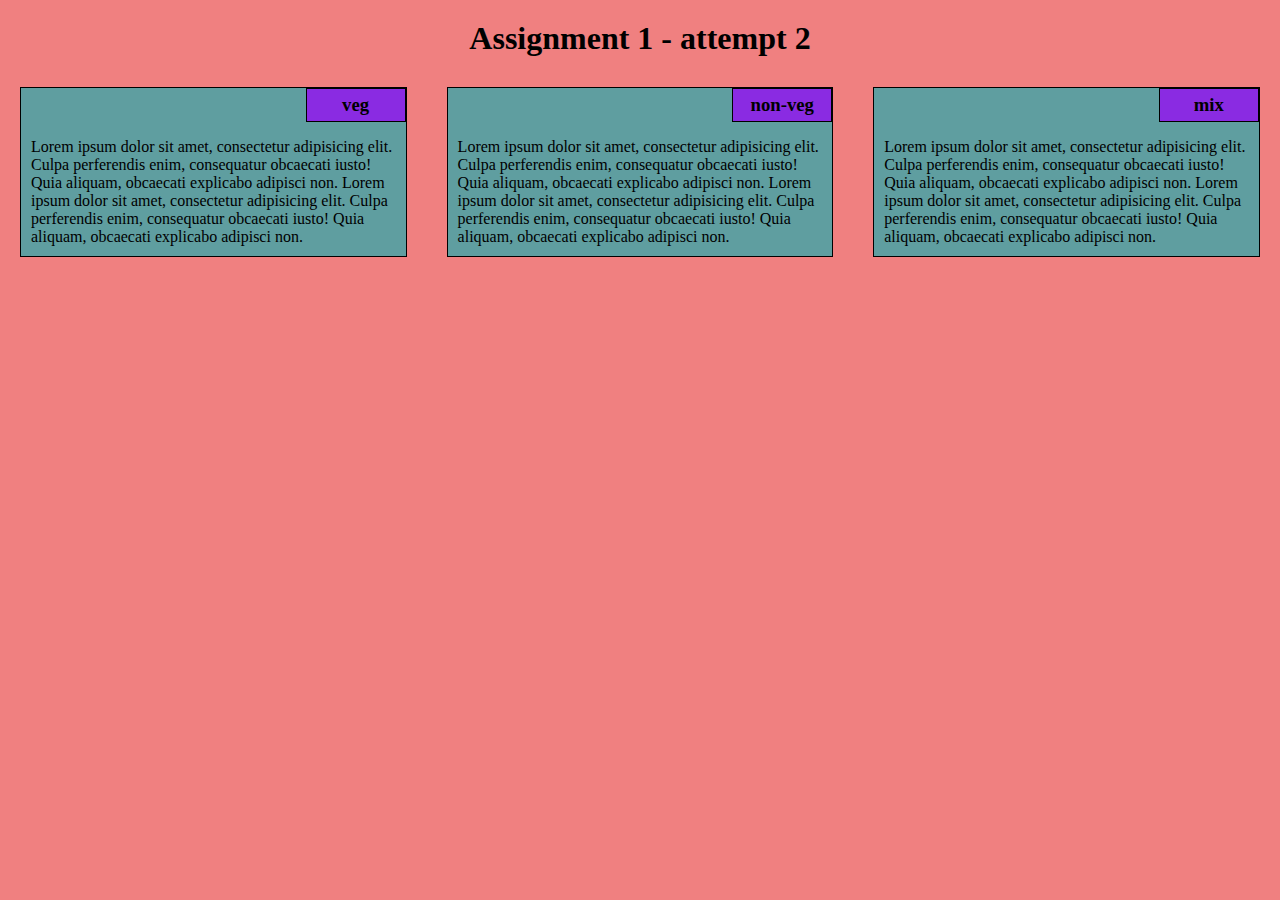
<file: module-css/index.html>
<!DOCTYPE html>
<html lang="en">
<head>
	<meta charset="utf-8">
	<meta name="viewport" content="width=device-width, initial-scale=1">
	<link rel="stylesheet" type="text/css" href="css/style.css">
	<title>Assignment 1 again</title>
</head>
<body>
	<div class="title">
		<h1>Assignment 1 - attempt 2</h1>
	</div>
	<div class="col-lg-4 col-md-6">
		<section class="block1">
			<h3>veg</h3>
			<p>
				Lorem ipsum dolor sit amet, consectetur adipisicing elit. Culpa perferendis enim, consequatur obcaecati iusto! Quia aliquam, obcaecati explicabo adipisci non. Lorem ipsum dolor sit amet, consectetur adipisicing elit. Culpa perferendis enim, consequatur obcaecati iusto! Quia aliquam, obcaecati explicabo adipisci non.
			</p>
		</section>
	</div>
	<div class="col-lg-4 col-md-6">
		<section class="block2">
			<h3>non-veg</h3>
			<p>
				Lorem ipsum dolor sit amet, consectetur adipisicing elit. Culpa perferendis enim, consequatur obcaecati iusto! Quia aliquam, obcaecati explicabo adipisci non. Lorem ipsum dolor sit amet, consectetur adipisicing elit. Culpa perferendis enim, consequatur obcaecati iusto! Quia aliquam, obcaecati explicabo adipisci non.
			</p>
		</section>
	</div>
	<div class="col-lg-4 col-md-6 layout2">
		<section class="block3">
			<h3>mix</h3>
			<p>
				Lorem ipsum dolor sit amet, consectetur adipisicing elit. Culpa perferendis enim, consequatur obcaecati iusto! Quia aliquam, obcaecati explicabo adipisci non. Lorem ipsum dolor sit amet, consectetur adipisicing elit. Culpa perferendis enim, consequatur obcaecati iusto! Quia aliquam, obcaecati explicabo adipisci non.
			</p>
		</section>
	</div>
</body>
</html>
</file>
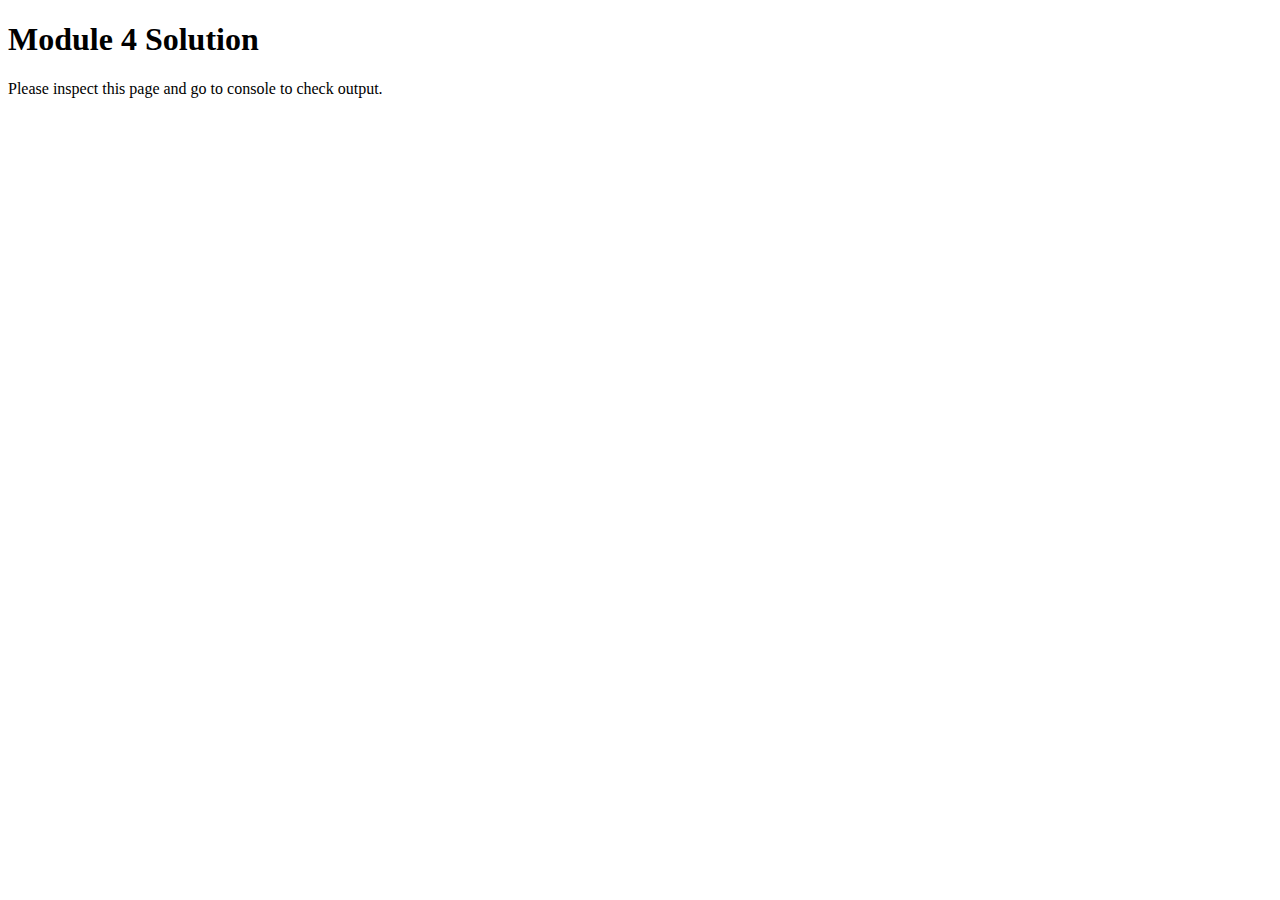
<file: module4-soln/index.html>
<!DOCTYPE html>
<html>
<head>
  <meta charset="utf-8">
  <title>Module 4 Solution</title>
  <script>
    var names = []; // DO NOT REMOVE
  </script>
  <script src="SpeakHello.js"></script>
  <script src="SpeakGoodBye.js"></script>
  <script src="script.js"></script>
</head>
<body>
  <h1>Module 4 Solution</h1>
  <p>Please inspect this page and go to console to check output.</p>
</body>
</html>
</file>
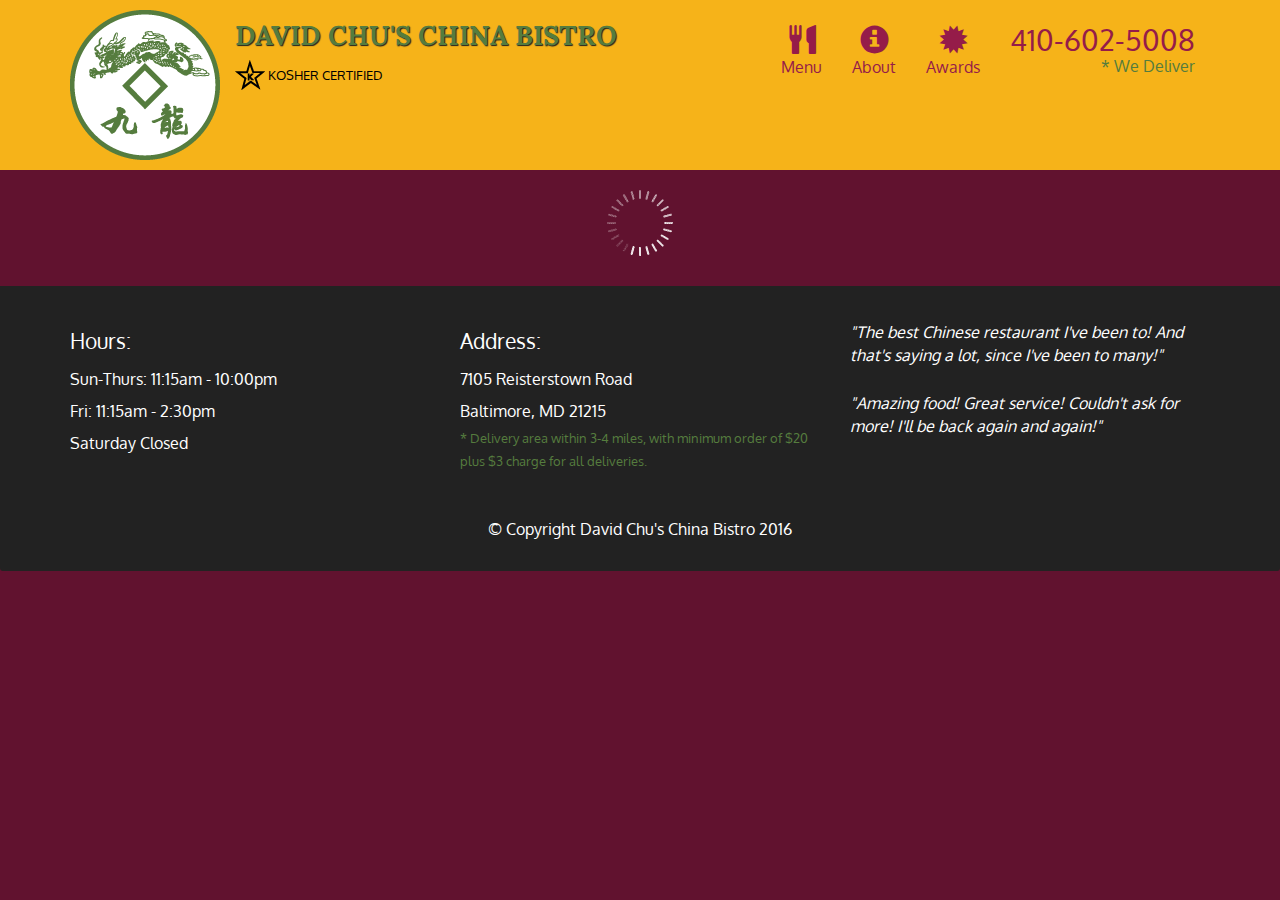
<file: module5-soln/index.html>
<!doctype html>
<html lang="en">
  <head>
    <meta charset="utf-8">
    <meta http-equiv="X-UA-Compatible" content="IE=edge">
    <meta name="viewport" content="width=device-width, initial-scale=1">
    <title>David Chu's China Bistro</title>
    <link rel="stylesheet" href="css/bootstrap.min.css">
    <link rel="stylesheet" href="css/styles.css">
    <link href='https://fonts.googleapis.com/css?family=Oxygen:400,300,700' rel='stylesheet' type='text/css'>
    <link href='https://fonts.googleapis.com/css?family=Lora' rel='stylesheet' type='text/css'>
  </head>
<body>
  <header>
    <nav id="header-nav" class="navbar navbar-default">
      <div class="container">
        <div class="navbar-header">
          <a href="index.html" class="pull-left visible-md visible-lg">
            <div id="logo-img" alt="Logo image"></div>
          </a>

          <div class="navbar-brand">
            <a href="index.html"><h1>David Chu's China Bistro</h1></a>
            <p>
              <img src="images/star-k-logo.png" alt="Kosher certification">
              <span>Kosher Certified</span>
            </p>
          </div>

          <button id="navbarToggle" type="button" class="navbar-toggle collapsed" data-toggle="collapse" data-target="#collapsable-nav" aria-expanded="false">
            <span class="sr-only">Toggle navigation</span>
            <span class="icon-bar"></span>
            <span class="icon-bar"></span>
            <span class="icon-bar"></span>
          </button>
        </div>
        
        <div id="collapsable-nav" class="collapse navbar-collapse">
           <ul id="nav-list" class="nav navbar-nav navbar-right">
            <li id="navHomeButton" class="visible-xs active">
              <a href="index.html">
                <span class="glyphicon glyphicon-home"></span> Home</a>
            </li>
            <li id="navMenuButton">
              <a href="#" onclick="$dc.loadMenuCategories();">
                <span class="glyphicon glyphicon-cutlery"></span><br class="hidden-xs"> Menu</a>
            </li>
            <li>
              <a href="#">
                <span class="glyphicon glyphicon-info-sign"></span><br class="hidden-xs"> About</a>
            </li>
            <li>
              <a href="#">
                <span class="glyphicon glyphicon-certificate"></span><br class="hidden-xs"> Awards</a>
            </li>
            <li id="phone" class="hidden-xs">
              <a href="tel:410-602-5008">
                <span>410-602-5008</span></a><div>* We Deliver</div>
            </li>
          </ul><!-- #nav-list -->
        </div><!-- .collapse .navbar-collapse -->
      </div><!-- .container -->
    </nav><!-- #header-nav -->
  </header>

  <div id="call-btn" class="visible-xs">
    <a class="btn" href="tel:410-602-5008">
    <span class="glyphicon glyphicon-earphone"></span>
    410-602-5008
    </a>
  </div>
  <div id="xs-deliver" class="text-center visible-xs">* We Deliver</div>

  <div id="main-content" class="container"></div>

  <footer class="panel-footer">
    <div class="container">
      <div class="row">
        <section id="hours" class="col-sm-4">
          <span>Hours:</span><br>
          Sun-Thurs: 11:15am - 10:00pm<br>
          Fri: 11:15am - 2:30pm<br>
          Saturday Closed
          <hr class="visible-xs">
        </section>
        <section id="address" class="col-sm-4">
          <span>Address:</span><br>
          7105 Reisterstown Road<br>
          Baltimore, MD 21215
          <p>* Delivery area within 3-4 miles, with minimum order of $20 plus $3 charge for all deliveries.</p>
          <hr class="visible-xs">
        </section>
        <section id="testimonials" class="col-sm-4">
          <p>"The best Chinese restaurant I've been to! And that's saying a lot, since I've been to many!"</p>
          <p>"Amazing food! Great service! Couldn't ask for more! I'll be back again and again!"</p>
        </section>
      </div>
      <div class="text-center">&copy; Copyright David Chu's China Bistro 2016</div>
    </div>
  </footer>

  <!-- jQuery (Bootstrap JS plugins depend on it) -->
  <script src="js/jquery-2.1.4.min.js"></script>
  <script src="js/bootstrap.min.js"></script>
  <script src="js/ajax-utils.js"></script>
  <script src="js/script.js"></script>
</body>
</html>
</file>
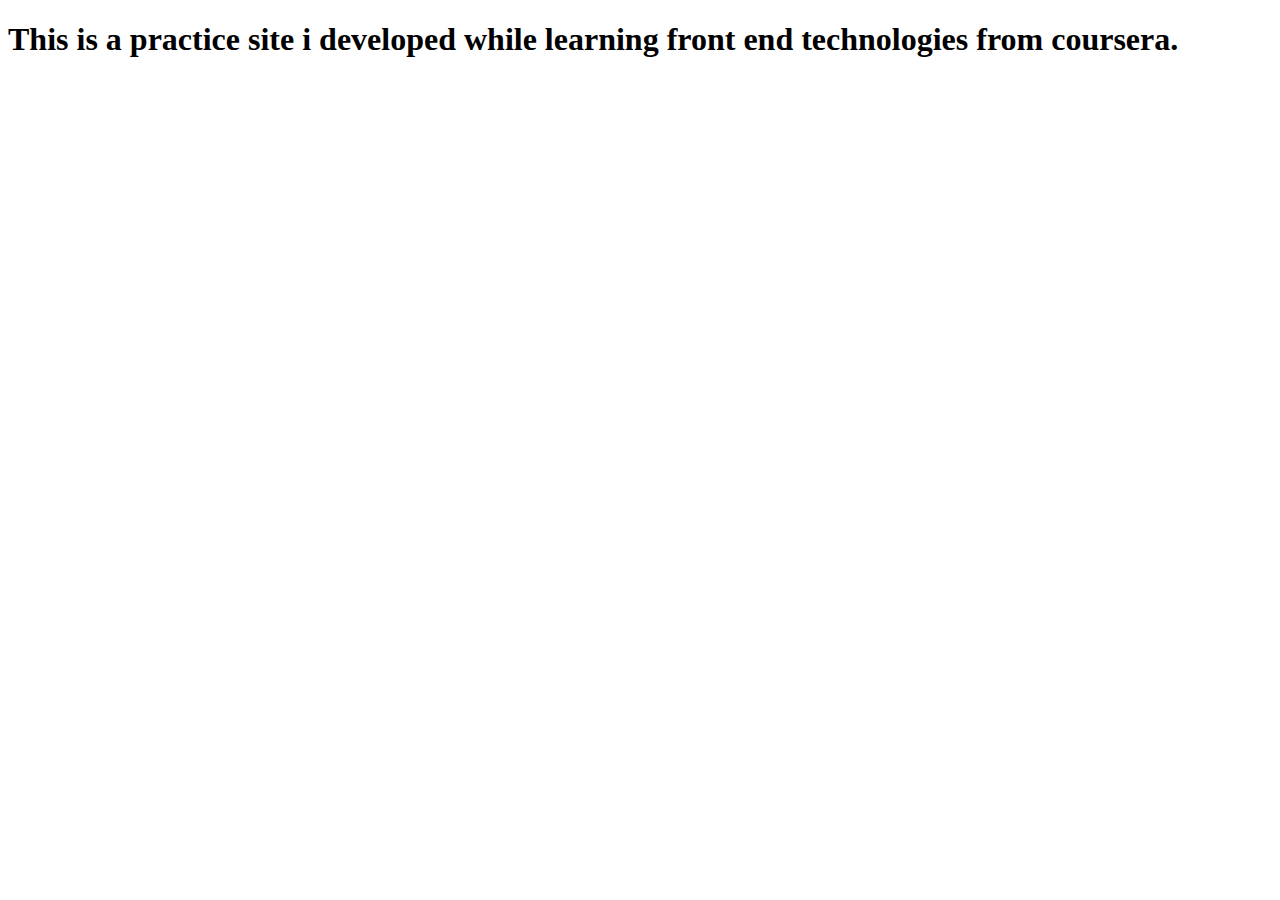
<file: mysite/index.html>
<!DOCTYPE html>
<html>
<head>
	<meta charset="utf-8">
	<title><strong>Hello World!</strong></title>
</head>
<body>
<h1>This is a practice site i developed while learning front end technologies from coursera.</h1>
</body>
</html>
</file>
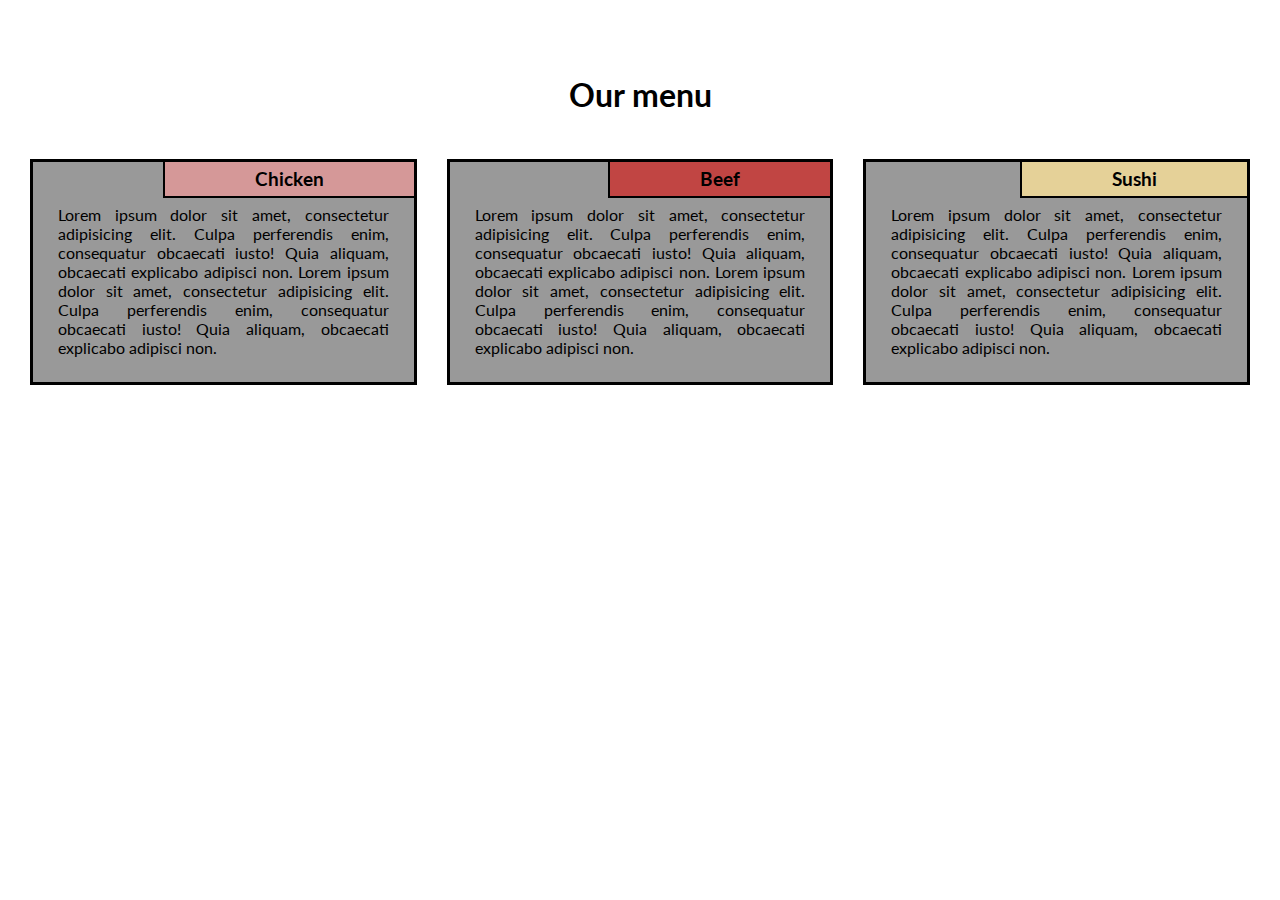
<file: module1-soln/assignment 1 - sample/index.html>
<!DOCTYPE html>
<html>
<head>
  <meta charset="utf-8">
  <meta name="viewport" content="width=device-width, initial-scale=1">
  <title>My Responsive Layout</title>
  <link href="https://fonts.googleapis.com/css?family=Lato" rel="stylesheet">
  <link href='css/style.css' rel='stylesheet' type='text/css'>
</head>
<body>
  <div class="container">
    <div class="row">

    <h1 class="menu-title">Our menu</h1>
      <div class="col-lg-4">
        <div class="item">
          <div class="item-title" id="title-one">
            <h3>Chicken</h3>
          </div>
          <p>
            Lorem ipsum dolor sit amet, consectetur adipisicing elit. Culpa perferendis enim, consequatur obcaecati iusto! Quia aliquam, obcaecati explicabo adipisci non. Lorem ipsum dolor sit amet, consectetur adipisicing elit. Culpa perferendis enim, consequatur obcaecati iusto! Quia aliquam, obcaecati explicabo adipisci non.
          </p>
        </div>
      </div>
      <div class="col-lg-4">
        <div class="item">
         <div class="item-title" id="title-two">
          <h3>Beef</h3>
        </div>
        <p>
          Lorem ipsum dolor sit amet, consectetur adipisicing elit. Culpa perferendis enim, consequatur obcaecati iusto! Quia aliquam, obcaecati explicabo adipisci non. Lorem ipsum dolor sit amet, consectetur adipisicing elit. Culpa perferendis enim, consequatur obcaecati iusto! Quia aliquam, obcaecati explicabo adipisci non.
        </p>
      </div>
    </div>
    <div class="col-lg-4 col-lg-tablet">
      <div class="item">
       <div class="item-title" id="title-three">
        <h3>Sushi</h3>
      </div>
      <p>
        Lorem ipsum dolor sit amet, consectetur adipisicing elit. Culpa perferendis enim, consequatur obcaecati iusto! Quia aliquam, obcaecati explicabo adipisci non. Lorem ipsum dolor sit amet, consectetur adipisicing elit. Culpa perferendis enim, consequatur obcaecati iusto! Quia aliquam, obcaecati explicabo adipisci non.
      </p>
    </div>
  </div>

</div>
</div>
</body>
</html>
</file>
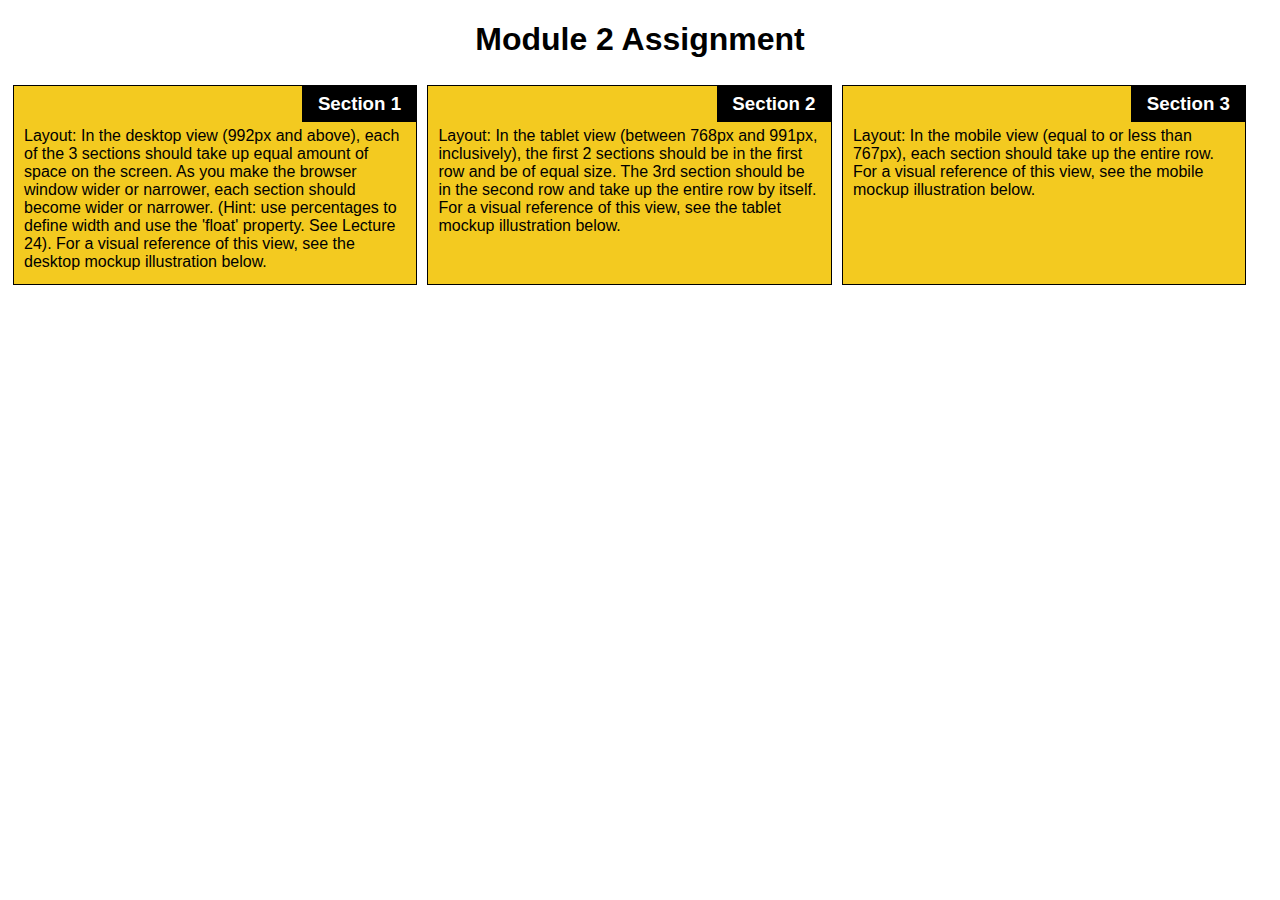
<file: module1-soln/module-2-assignment-first-attempt/index.html>
<!DOCTYPE html>
<html lang="en">
	<head>
		<meta charset="utf-8">
		<meta name="viewport" content="width=device-width, initial-scale=1">
		<title>Assignment 1</title>
		<link rel="stylesheet" href="css/module2.css">
	</head>
	<body>
		<h1>Module 2 Assignment</h1>
			<section class="col-lg-4 col-md-6">
				<h3>Section 1</h3>
				<p>Layout: In the desktop view (992px and above), each of the 3 sections should take up equal amount of space on the screen. As you make the browser window wider or narrower, each section should become wider or narrower. (Hint: use percentages to define width and use the 'float' property. See Lecture 24). For a visual reference of this view, see the desktop mockup illustration below.</p>
			</section>
			<section class="col-lg-4 col-md-6">
				<h3>Section 2</h3>
				<p>Layout: In the tablet view (between 768px and 991px, inclusively), the first 2 sections should be in the first row and be of equal size. The 3rd section should be in the second row and take up the entire row by itself. For a visual reference of this view, see the tablet mockup illustration below.</p>
			</section>
			<section class="col-lg-4 col-md-6 diff">
				<h3>Section 3</h3>
				<p>Layout: In the mobile view (equal to or less than 767px), each section should take up the entire row. For a visual reference of this view, see the mobile mockup illustration below.</p>
			</section>
	</body>
</html>
</file>
<file: module-css/css/style.css>
* {
	box-sizing: border-box;
	padding: 0;
	margin: 0;
}

body {
	background-color: lightcoral;
}

.title {
	text-align: center;
	width: 100%;
	padding: 20px;
	/* position: relative;
	top: 30px; */
}

section {
	border: 1px solid black;
	padding: 50px 10px 10px 10px;
	
	margin: 10px 20px ;
	background-color: yellowgreen;
	position: relative;
	top: 0;
}

h3 {
	border: 1px solid black;
	width: 100px;
	text-align: center;
	background-color: blueviolet;
	padding: 5px;
	position: absolute;
	top: 0;
	right: 0;
}

@media (min-width:  992px) {
	.col-lg-4 {
		float: left;
		width: 33.33%;
	}

	section {
		background-color: cadetblue;
	}
}

@media (min-width: 768px) and (max-width: 991px) {
	.col-md-6 {
		float: left;
		width: 50%;
	}

	.layout2 {
		width: 100%;
	}

	section {
		background-color: aquamarine;
	}
}
</file>
<file: module5-soln/css/styles.css>
body {
  font-size: 16px;
  color: #fff;
  background-color: #61122f;
  font-family: 'Oxygen', sans-serif;
}

/** HEADER **/
#header-nav {
  background-color: #f6b319;
  border-radius: 0;
  border: 0;
}

#logo-img {
  background: url('../images/restaurant-logo_large.png') no-repeat;
  width: 150px;
  height: 150px;
  margin: 10px 15px 10px 0;
}

.navbar-brand {
  padding-top: 25px;
}
.navbar-brand h1 { /* Restaurant name */
  font-family: 'Lora', serif;
  color: #557c3e;
  font-size: 1.5em;
  text-transform: uppercase;
  font-weight: bold;
  text-shadow: 1px 1px 1px #222;
  margin-top: 0;
  margin-bottom: 0;
  line-height: .75;
}
.navbar-brand a:hover, .navbar-brand a:focus {
  text-decoration: none;
}
.navbar-brand p { /* Kosher cert */
  color: #000;
  text-transform: uppercase;
  font-size: .7em;
  margin-top: 15px;
}
.navbar-brand p span { /* Star-K */
  vertical-align: middle;
}

#nav-list {
  margin-top: 10px;
}
#nav-list a {
  color: #951C49;
  text-align: center;
}
#nav-list a:hover {
  background: #E7E7E7;
}
#nav-list a span {
  font-size: 1.8em;
}

#phone {
  margin-top: 5px;
}
#phone a { /* Phone number */
  text-align: right;
  padding-bottom: 0;
}
#phone div { /* We Deliver */
  color: #557c3e;
  text-align: right;
  padding-right: 15px;
}

.navbar-header button.navbar-toggle, .navbar-header .icon-bar {
  border: 1px solid #61122f;
}
.navbar-header button.navbar-toggle {
  clear: both;
  margin-top: -30px;
}
/* END HEADER */

/* FOOTER */
.panel-footer {
  margin-top: 30px;
  padding-top: 35px;
  padding-bottom: 30px;
  background-color: #222;
  border-top: 0;
}
.panel-footer div.row {
  margin-bottom: 35px;
}
#hours, #address {
  line-height: 2;
}
#hours > span, #address > span {
  font-size: 1.3em;
}
#address p {
  color: #557c3e;
  font-size: .8em;
  line-height: 1.8;
}
#testimonials {
  font-style: italic;
}
#testimonials p:nth-child(2) {
  margin-top: 25px;
}
/* END FOOTER */



/* HOME PAGE */
.container .jumbotron {
  box-shadow: 0 0 50px #3F0C1F;
  border: 2px solid #3F0C1F;
}

#menu-tile, #specials-tile, #map-tile {
  height: 250px;
  width: 100%;
  margin-bottom: 15px;
  position: relative;
  border: 2px solid #3F0C1F;
  overflow: hidden;
}
#menu-tile:hover, #specials-tile:hover, #map-tile:hover {
  box-shadow: 0 1px 5px 1px #cccccc;
}
#menu-tile {
  background: url('../images/menu-tile.jpg') no-repeat;
  background-position: center;
}
#specials-tile {
  background: url('../images/specials-tile.jpg') no-repeat;
  background-position: center;
}
#menu-tile span, #specials-tile span, #map-tile span {
  position: absolute;
  bottom: 0;
  right: 0;
  width: 100%;
  text-align: center;
  font-size: 1.6em;
  text-transform: uppercase;
  background-color: #000;
  color: #fff;
  opacity: .8;
}
/* END HOME PAGE */

/* MENU CATEGORIES PAGE */
.category-tile { 
  position: relative;
  border: 2px solid #3F0C1F;
  overflow: hidden;
  width: 200px;
  height: 200px;
  margin: 0 auto 15px;
}
.category-tile span {
  position: absolute;
  bottom: 0;
  right: 0;
  width: 100%;
  text-align: center;
  font-size: 1.2em;
  text-transform: uppercase;
  background-color: #000;
  color: #fff;
  opacity: .8;
}
.category-tile:hover {
  box-shadow: 0 1px 5px 1px #cccccc;
}

#menu-categories-title + div {
  margin-bottom: 50px;
}
/* END MENU CATEGORIES PAGE */

/* SINGLE CATEGORY PAGE */
.menu-item-tile {
  margin-bottom: 25px;
}
.menu-item-tile hr {
  width: 80%;
}
.menu-item-tile .menu-item-price {
  font-size: 1.1em;
  text-align: right;
  margin-top: -15px;
  margin-right: -15px;
}
.menu-item-tile .menu-item-price span {
  font-size: .6em;
}
.menu-item-photo {
  position: relative;
  border: 2px solid #3F0C1F; 
  overflow: hidden;
  padding: 0;
  margin-right: -15px;
  margin-left: auto;
  margin-bottom: 20px;
  max-width: 250px;
}
.menu-item-photo div {
  position: absolute;
  bottom: 0;
  right: 0;
  width: 80px;
  background-color: #557c3e;
  text-align: center;
}
.menu-item-description {
  padding-right: 30px;
}
h3.menu-item-title {
  margin: 0 0 10px;
}
.menu-item-details {
  font-size: .9em;
  font-style: italic;
}
/* END SINGLE CATEGORY PAGE */


/********** Large devices only **********/
@media (min-width: 1200px) {
  .container .jumbotron {
    background: url('../images/jumbotron_1200.jpg') no-repeat;
    height: 675px;
  }
}

/********** Medium devices only **********/
@media (min-width: 992px) and (max-width: 1199px) {
  /* Header */
  #logo-img {
    background: url('../images/restaurant-logo_medium.png') no-repeat;
    width: 100px;
    height: 100px;
    margin: 5px 5px 5px 0;
  }
  /* End Header */

  /* Home Page */
  .container .jumbotron {
    background: url('../images/jumbotron_992.jpg') no-repeat;
    height: 558px;
  }
  /* End Home Page */
}

/********** Small devices only **********/
@media (min-width: 768px) and (max-width: 991px) {
  /* Home Page */
  .container .jumbotron {
    background: url('../images/jumbotron_768.jpg') no-repeat;
    height: 432px;
  }
  /* End Home Page */
}

/********** Extra small devices only **********/
@media (max-width: 767px) {
  /* Header */
  .navbar-brand {
    padding-top: 10px;
    height: 80px;
  }
  .navbar-brand h1 { /* Restaurant name */
    padding-top: 10px;
    font-size: 5vw; /* 1vw = 1% of viewport width */
  }
  .navbar-brand p { /* Kosher cert */
    font-size: .6em;
    margin-top: 12px;
  }
  .navbar-brand p img { /* Star-K */
    height: 20px;
  }

  #collapsable-nav a { /* Collapsed nav menu text */
    font-size: 1.2em;
  }
  #collapsable-nav a span { /* Collapsed nav menu glyph */
    font-size: 1em;
    margin-right: 5px;
  }

  #call-btn > a {
    font-size: 1.5em;
    display: block;
    margin: 0 20px;
    padding: 10px;
    border: 2px solid #fff;
    background-color: #f6b319;
    color: #951c49;
  }
  #xs-deliver {
    margin-top: 5px;
    font-size: .7em;
    letter-spacing: .1em;
    text-transform: uppercase;
  }
  /* End Header */

  /* Footer */
  .panel-footer section {
    margin-bottom: 30px;
    text-align: center;
  }
  .panel-footer section:nth-child(3) {
    margin-bottom: 0; /* margin already exists on the whole row */
  }
  .panel-footer section hr {
    width: 50%;
  }
  /* End Footer */

  /* Home Page */
  .container .jumbotron {
    margin-top: 30px;
    padding: 0;
  }
  #menu-tile, #specials-tile {
    width: 360px;
    margin: 0 auto 15px;
  }

  .menu-item-photo {
    margin-right: auto;
  }
  .menu-item-tile .menu-item-price {
    text-align: center;
  }
  .menu-item-description {
    text-align: center;;
  }
}


/********** Super extra small devices Only :-) (e.g., iPhone 4) **********/
@media (max-width: 479px) {
  /* Header */
  .navbar-brand h1 { /* Restaurant name */
    padding-top: 5px;
    font-size: 6vw;
  }
  /* End Header */
  
  /* Home page */
  #menu-tile, #specials-tile {
    width: 280px;
    margin: 0 auto 15px;
  }

  .col-xxs-12 {
    position: relative;
    min-height: 1px;
    padding-right: 15px;
    padding-left: 15px;
    float: left;
    width: 100%;
  }
}
</file>
<file: module1-soln/assignment 1 - sample/css/style.css>
*{
  box-sizing: border-box;
  margin:0;
  padding:0;
}

body{
  font-family: 'Lato', sans-serif;  
}

.row{
  width: 100%;
}

.menu-title{
  text-align: center;
  margin-bottom: 30px;
}

.container{
 position: relative;
 top:60px;
 margin: 15px; 
}

.item{
  position: relative;
  top: 0;
  background-color:#999999;
  margin: 15px;
  padding: 25px;
  border: 3px solid #000;
}

.item p{
  margin-top: 18px;
  text-align: justify;
  font-size:100%;
}

.item-title{
  position: absolute;
  top:0;
  right: 0px;
  background: green; 
  padding: 6px 90px;
  border-left: 2px solid #000;
  border-bottom: 2px solid #000;
}

#title-one {
  background-color: #D59898;
} 

#title-two{
  background-color: #C14543;
}

#title-three{
  background-color: #E5D198;
}

/* Simple Responsive Framework. */
/*------ Desktop ------*/
@media (min-width: 992px){
  .col-lg-1, .col-lg-2, .col-lg-3, .col-lg-4, .col-lg-5, .col-lg-6, .col-lg-7, .col-lg-8, .col-lg-9, .col-lg-10, .col-lg-11, .col-lg-12 {
    float: left;  
  }
  .col-lg-1 {
    width: 8.33%;
  }
  .col-lg-2 {
    width: 16.66%;
  }
  .col-lg-3 {
    width: 25%;
  }
  .col-lg-4 {
    width: 33.33%;
  }
  .col-lg-5 {
    width: 41.66%;
  }
  .col-lg-6 {
    width: 50%;
  }
  .col-lg-7 {
    width: 58.33%;
  }
  .col-lg-8 {
    width: 66.66%;
  }
  .col-lg-9 {
    width: 74.99%;
  }
  .col-lg-10 {
    width: 83.33%;
  }
  .col-lg-11 {
    width: 91.66%;
  }
  .col-lg-12 {
    width: 100%;
  }

}


/*------ Tablet ------*/
@media (min-width: 768px) and (max-width: 991px){
  .col-lg-4 {
    width: 50%;
    float: left;
  }
  .col-lg-tablet{
   width: 100%;
   float: left;
 }
}


/*------ Mobile ------*/
@media (max-width: 767px){
  .col-lg-4{
    width: 100%;
    float: left;
  }
}
</file>
<file: module1-soln/module-2-assignment-first-attempt/css/module2.css>
* {
	font-family: sans-serif;
}

h1 {
	text-align: center;
}

section {
	background-color: #e52165;
	border: 1px solid black;
	width: 90%;
	height: 200px;
	padding: 25px 10px 10px 10px;
	margin: 5px;
	position: relative;
}

h3 {
	background-color: #0d1137;
	color: #ffffff;
	border: 2px solid black;
	padding: 5px ;
	width: 100px;
	text-align: center;
	position: absolute;
	top: -18.5px;
	right: 0px;
}

@media (min-width: 992px) {
	h3 {
		background-color: #000000;
	}

	.col-lg-4 {
		box-sizing: border-box;
		background-color: #f3ca20; 
		width: 32%;
		float: left;
	}
}

@media (min-width: 768px) and (max-width: 991px) {
	h3 {
		background-color: #1868ae;
	}

	.col-md-6 {
		background-color: #c6d7eb;
		width: 45%;
		float: left;
	}

	section.diff {
		width: 94%;
	}
}
</file>
